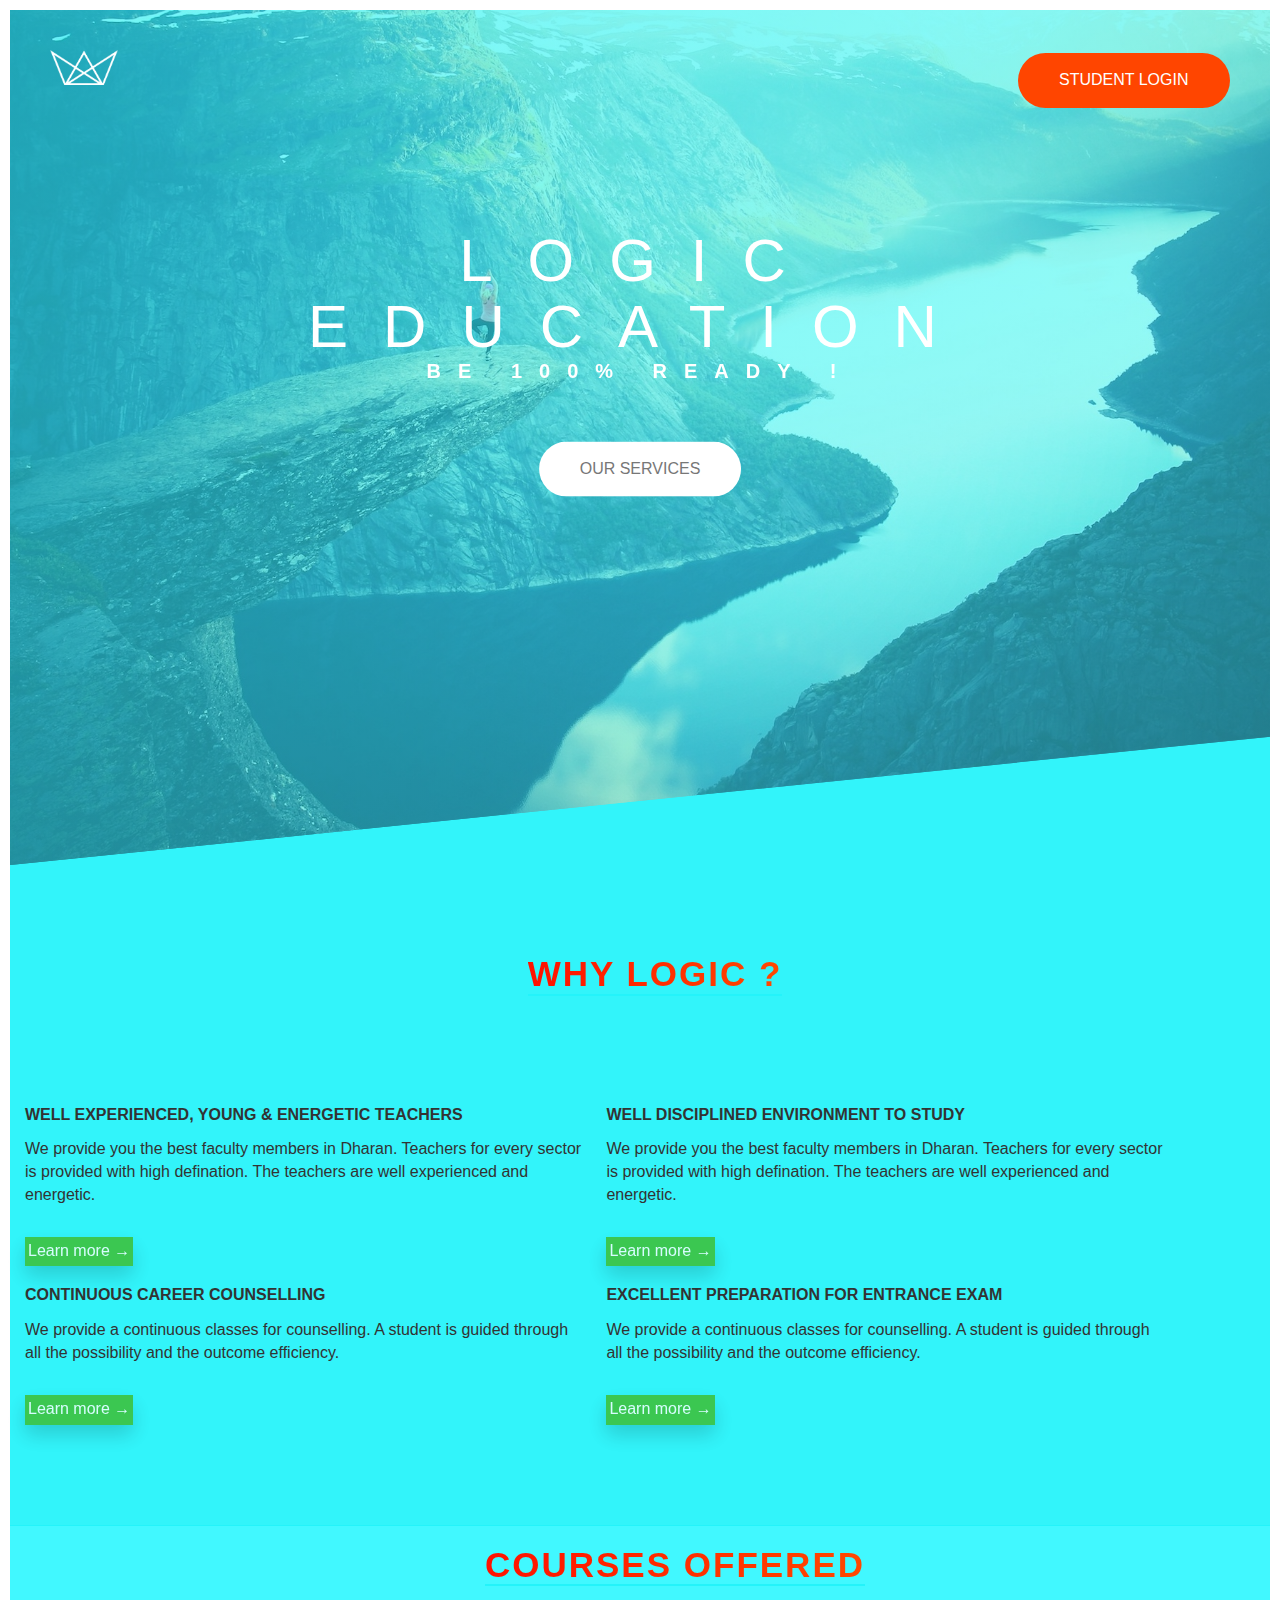
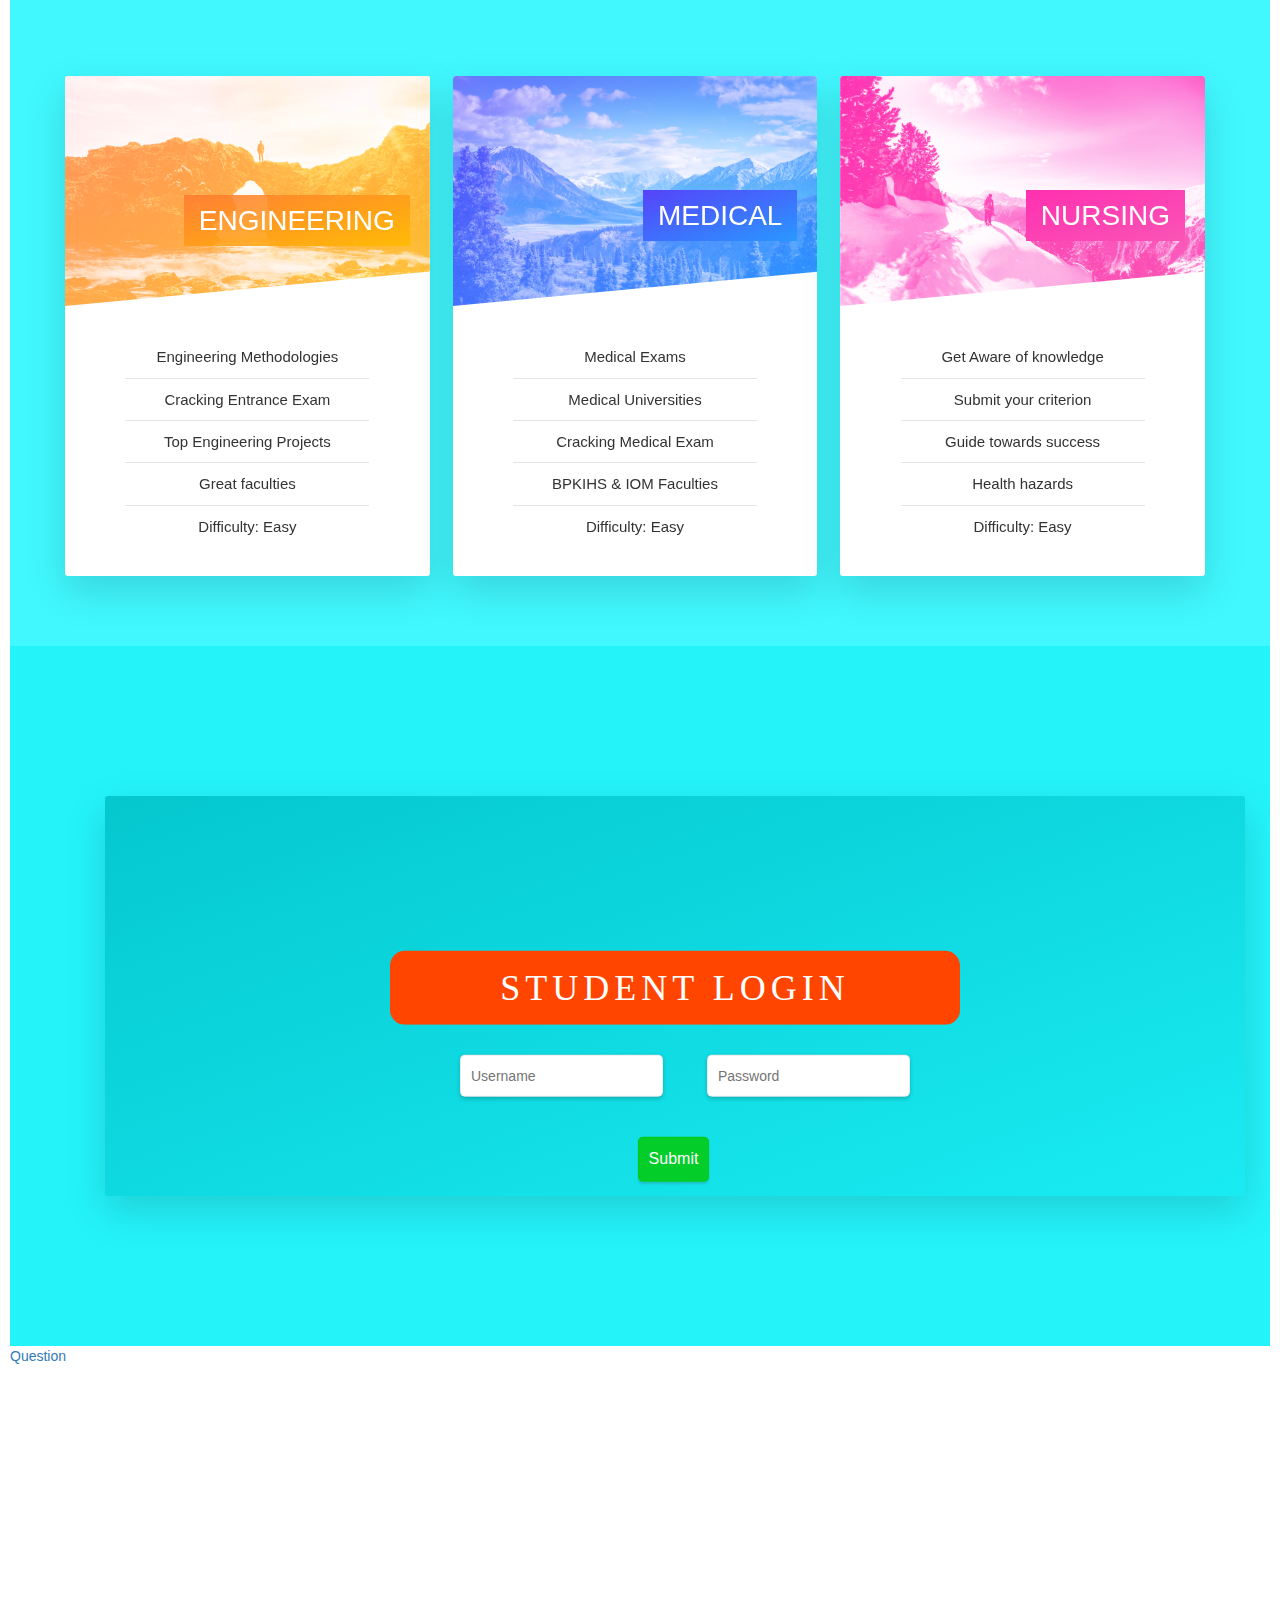
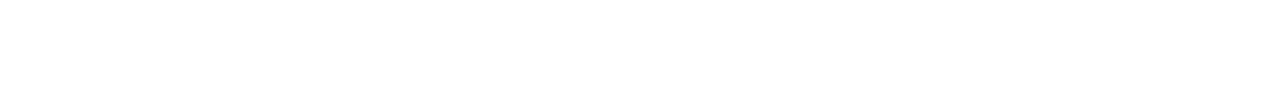
<file: index.html>
<html>
    <head>
        <title>Logic-Exam</title>
        <link rel="stylesheet" href="css/style.css">
        <link rel="stylesheet" href="css/utility.css">
		<link rel="stylesheet" href="css/grid.css">
		<link rel="stylesheet" href="css/login-style.css">
        <link rel="stylesheet" href="css/font-awesome.css">
		<link rel="stylesheet" href="css/bootstrap.css">
    </head>
    <body>
		
    <!--
	<section class="grid-test">
		<div class="row">
			<div class="col-1-of-2">
				col-1-of-2
			</div>
			<div class="col-1-of-2">
				col-1-of-2
			</div>
		</div>
		<div class="row">
			<div class="col-1-of-3">
				col-1-of-3
			</div>
			<div class="col-1-of-3">
				col-1-of-3
			</div>
			<div class="col-1-of-3">
				col-1-of-3
			</div>
		</div>
		<div class="row">
			<div class="col-1-of-3">
				col-1-of-3
			</div>
			<div class="col-2-of-3">
				col-2-of-3
			</div>
		</div>
		<div class="row">
			<div class="col-1-of-4">
				col-1-of-4
			</div>
			<div class="col-1-of-4">
				col-1-of-4
			</div>
			<div class="col-1-of-4">
				col-1-of-4
			</div>
			<div class="col-1-of-4">
				col-1-of-4
			</div>
		</div>
		<div class="row">
			<div class="col-1-of-4">
				col-1-of-4
			</div>
			<div class="col-1-of-4">
				col-1-of-4
			</div>
			<div class="col-2-of-4">
				col-2-of-4
			</div>
		</div>
		<div class="row">
			<div class="col-1-of-4">
				col-1-of-4
			</div>
			<div class="col-3-of-4">
				col-3-of-4
			</div>
		</div>
	</section>
	-->
        <header class="header">
            <div class="header__logo-box">
                <img src="img/img/logo-white.png" alt="Logo" class="header__logo">
            </div>
            <div class="header__login-box">
                    <a href="index.html#login" class="btn btn--orange btn--animated">Student Login</a>
            </div>
            <div class="header__text-box">
                <h1 class="heading-primary">
                    <span class="heading-primary--main">LOGIC EDUCATION</span>
                    <span class="heading-primary--sub">Be 100% Ready !</span>
                </h1>            
                <a href="index.html#tours" class="btn btn--white btn--animated">Our services</a>
            </div>
        </header>
        
	<main>
        <section class="section-about">
            <div class="u-center-text u-margin-bottom-large">
                <h2 class="heading-secondary">
                    Why Logic ?
                </h2>
            </div>
            <div class="row">
                <div class="col-1-of-2">
                        <h3 class="heading-tertiary u-margin-bottom-small">Well experienced, young & energetic teachers</h3>
                        <p class="paragraph">
							We provide you the best faculty members in Dharan. 
							Teachers for every sector is provided with high defination. 
							The teachers are well experienced and energetic.
                        </p>
                        <a href="#" class="btn-text">Learn more &rarr;</a>
                        <h3 class="heading-tertiary u-margin-bottom-small">Continuous career counselling</h3>
                        <p class="paragraph">
							We provide a continuous classes for counselling. 
							A student is guided through all the possibility and the outcome efficiency.
                        </p>
                        <a href="#" class="btn-text">Learn more &rarr;</a>
                    </div>
                    <div class="col-1-of-2">
                            <h3 class="heading-tertiary u-margin-bottom-small">Well disciplined environment to study</h3>
                            <p class="paragraph">
								We provide you the best faculty members in Dharan. 
								Teachers for every sector is provided with high defination. 
								The teachers are well experienced and energetic.
                            </p>
                            <a href="#" class="btn-text">Learn more &rarr;</a>
                            <h3 class="heading-tertiary u-margin-bottom-small">Excellent preparation for entrance exam</h3>
                            <p class="paragraph">
								We provide a continuous classes for counselling. 
								A student is guided through all the possibility and the outcome efficiency.
                            </p>
                            <a href="#" class="btn-text">Learn more &rarr;</a>
                    </div>
                </div>
            </section>



            <section id="tours" class="section-tours">
			<div class="u-center-text u-margin-bottom-large">
			<h2 class="heading-secondary">
				COURSES OFFERED
			</h2>
			</div>
			<div class="row">
				<div class="col-1-of-3">
					<div class="card">
						<div class="card__side card__side--front card__side--front-1">
							<div class="card__picture card__picture--1">
								&nbsp;
							</div>
							<h4 class="card__heading">
								<span class="card__heading-span card__heading-span--1">
									Engineering
								</span>
							</h4>
							<div class="card__details">
								<ul>
									<li>Engineering Methodologies</li>
									<li>Cracking Entrance Exam</li>
									<li>Top Engineering Projects</li>
									<li>Great faculties</li>
									<li>Difficulty: Easy</li>
								</ul>
							</div>
						</div>
						<div class="card__side card__side--back card__side--back-1">
							<div class="card__cta">
								<div class="card__price-box">
									<p class="cart__price-only">Only</p>
									<p class="card__price-value">$220</p>
								</div>
								<a href="pages/booking.html" class="btn btn--white">Book Now</a>
							</div>
						</div>
					</div>
				</div>
				<div class="col-1-of-3">
					<div class="card">
						<div class="card__side card__side--front card__side--front-2">
							<div class="card__picture card__picture--2">
								&nbsp;
							</div>
							<div class="card__heading">
								<span class="card__heading-span card__heading-span--2">
									Medical
								</span>
							</div>
							<div class="card__details">
								<ul>
									<li>Medical Exams</li>
									<li>Medical Universities</li>
									<li>Cracking Medical Exam</li>
									<li>BPKIHS & IOM Faculties</li>
									<li>Difficulty: Easy</li>
								</ul>
							</div>
						</div>
						<div class="card__side card__side--back card__side--back-2">
							<div class="card__cta">
								<div class="card__price-box">
									<p class="cart__price-only">Only</p>
									<p class="card__price-value">$220</p>
								</div>
								<a href="#" class="btn btn--white">Book Now</a>
							</div>
						</div>
					</div>
				</div>
				<div class="col-1-of-3">
					<div class="card">
						<div class="card__side card__side--front card__side--front-3">
							<div class="card__picture card__picture--3">
								&nbsp;
							</div>
							<div class="card__heading">
								<span class="card__heading-span card__heading-span--3">
									Nursing
								</span>
							</div>
							<div class="card__details">
								<ul>
									<li>Get Aware of knowledge</li>
									<li>Submit your criterion</li>
									<li>Guide towards success</li>
									<li>Health hazards</li>
									<li>Difficulty: Easy</li>
								</ul>
							</div>
						</div>
						<div class="card__side card__side--back card__side--back-3">
							<div class="card__cta">
								<div class="card__price-box">
									<p class="cart__price-only">Only</p>
									<p class="card__price-value">$220</p>
								</div>
								<a href="#" class="btn btn--white">Book Now</a>
							</div>
						</div>
					</div>
				</div>
			</div>

		</section>


		<section id="login" class="section-book">
			<div class="row">
				<div class="book">
						<div class="login-wrapper">
								<div class="login-wrapper__box">
										<div class="login-wrapper__box--head">
												<h1>STUDENT LOGIN</h1>
											</div>
											<div class="login-wrapper__box--body">
												<input type="text" placeholder="Username">
												<input type="password" placeholder="Password">
												<input type="submit" onclick="alert('I am Kidding !')">
											</div>
								</div>
								
							</div>
				</div>
			</div>
		</section>
		

		</main>
		<a href="pages/ques.html">Question</a>
    </body>
</html>
</file>
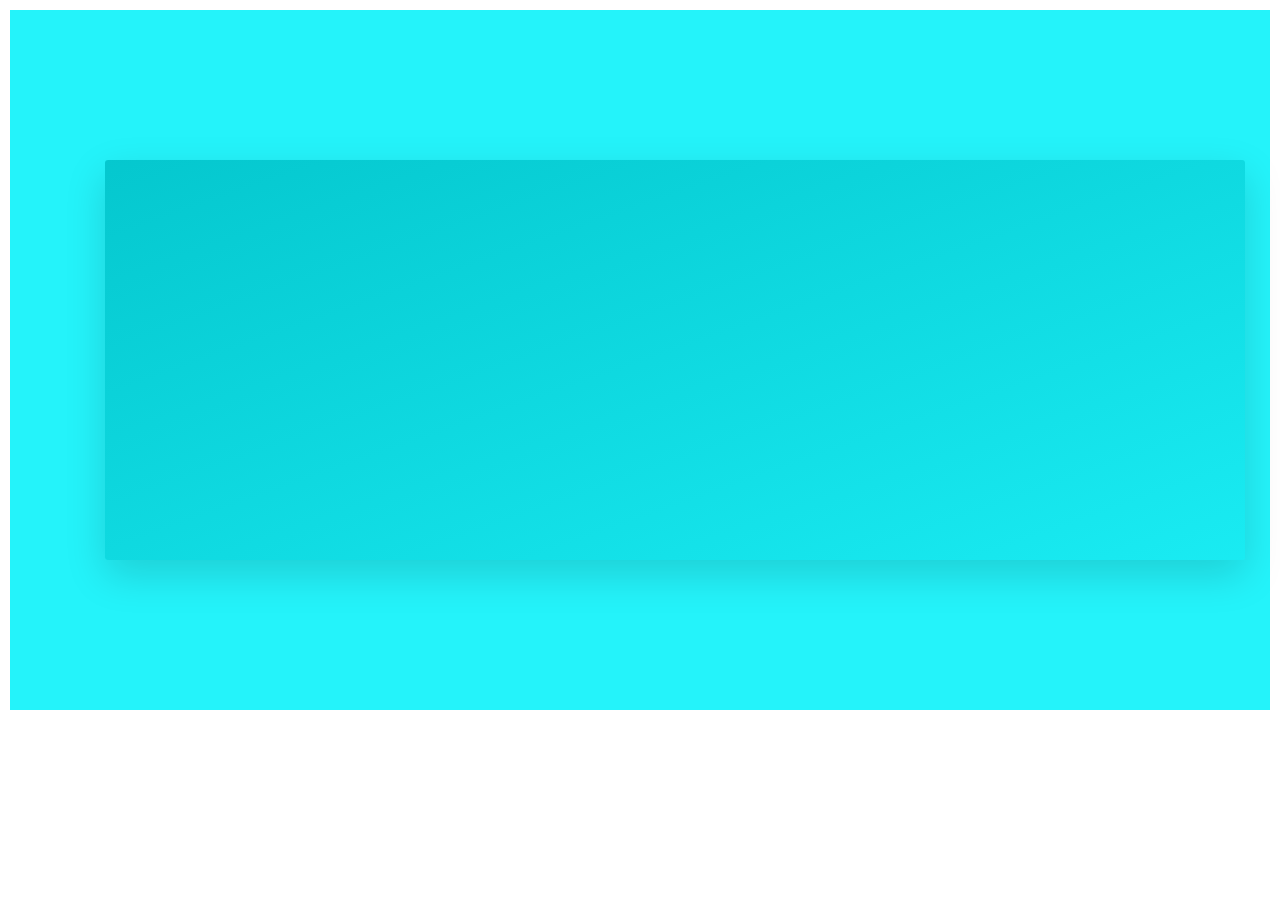
<file: pages/booking.html>
<html>
    <head>
        <title>Logic-Exam</title>
        <link rel="stylesheet" href="../css/style.css">
        <link rel="stylesheet" href="../css/utility.css">
        <link rel="stylesheet" href="../css/grid.css">
        <link rel="stylesheet" href="../css/font-awesome.css">
		<link rel="stylesheet" href="../css/bootstrap.css">
    </head>
    <body>
        <section class="section-book">
            <div class="row">
                <div class="book">
                    
                </div>
            </div>
        </section>
    </body>
    </html>
</file>
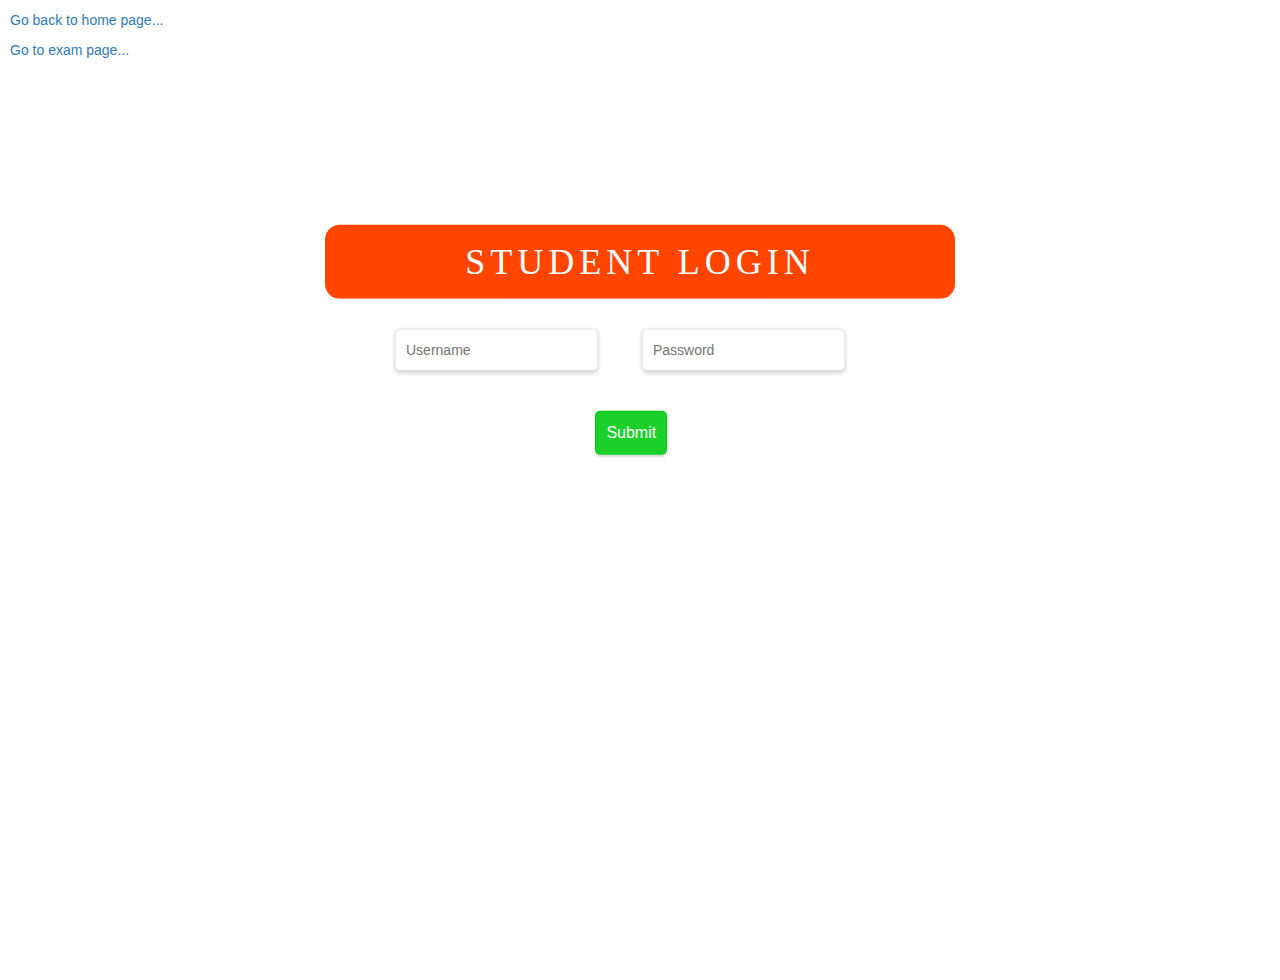
<file: pages/login.html>
<html>
    <head>
        <title>Logic-Exam</title>
        <link rel="stylesheet" href="../css/style.css">
        <link rel="stylesheet" href="../css/utility.css">
        <link rel="stylesheet" href="../css/login-style.css">
        <link rel="stylesheet" href="../css/grid.css">
        <link rel="stylesheet" href="../css/font-awesome.css">
		<link rel="stylesheet" href="../css/bootstrap.css">
    </head>
    <body>
            <p><a href="../index.html">Go back to home page...</a></p>
            <p><a href="ques.html">Go to exam page...</a></p>
        <div class="login-wrapper">
            <div class="login-wrapper__box">
                    <div class="login-wrapper__box--head">
                            <h1>STUDENT LOGIN</h1>
                        </div>
                        <div class="login-wrapper__box--body">
                            <input type="text" placeholder="Username">
                            <input type="password" placeholder="Password">
                            <input type="submit">
                        </div>
            </div>
            
        </div>

    </body>
</html>
</file>
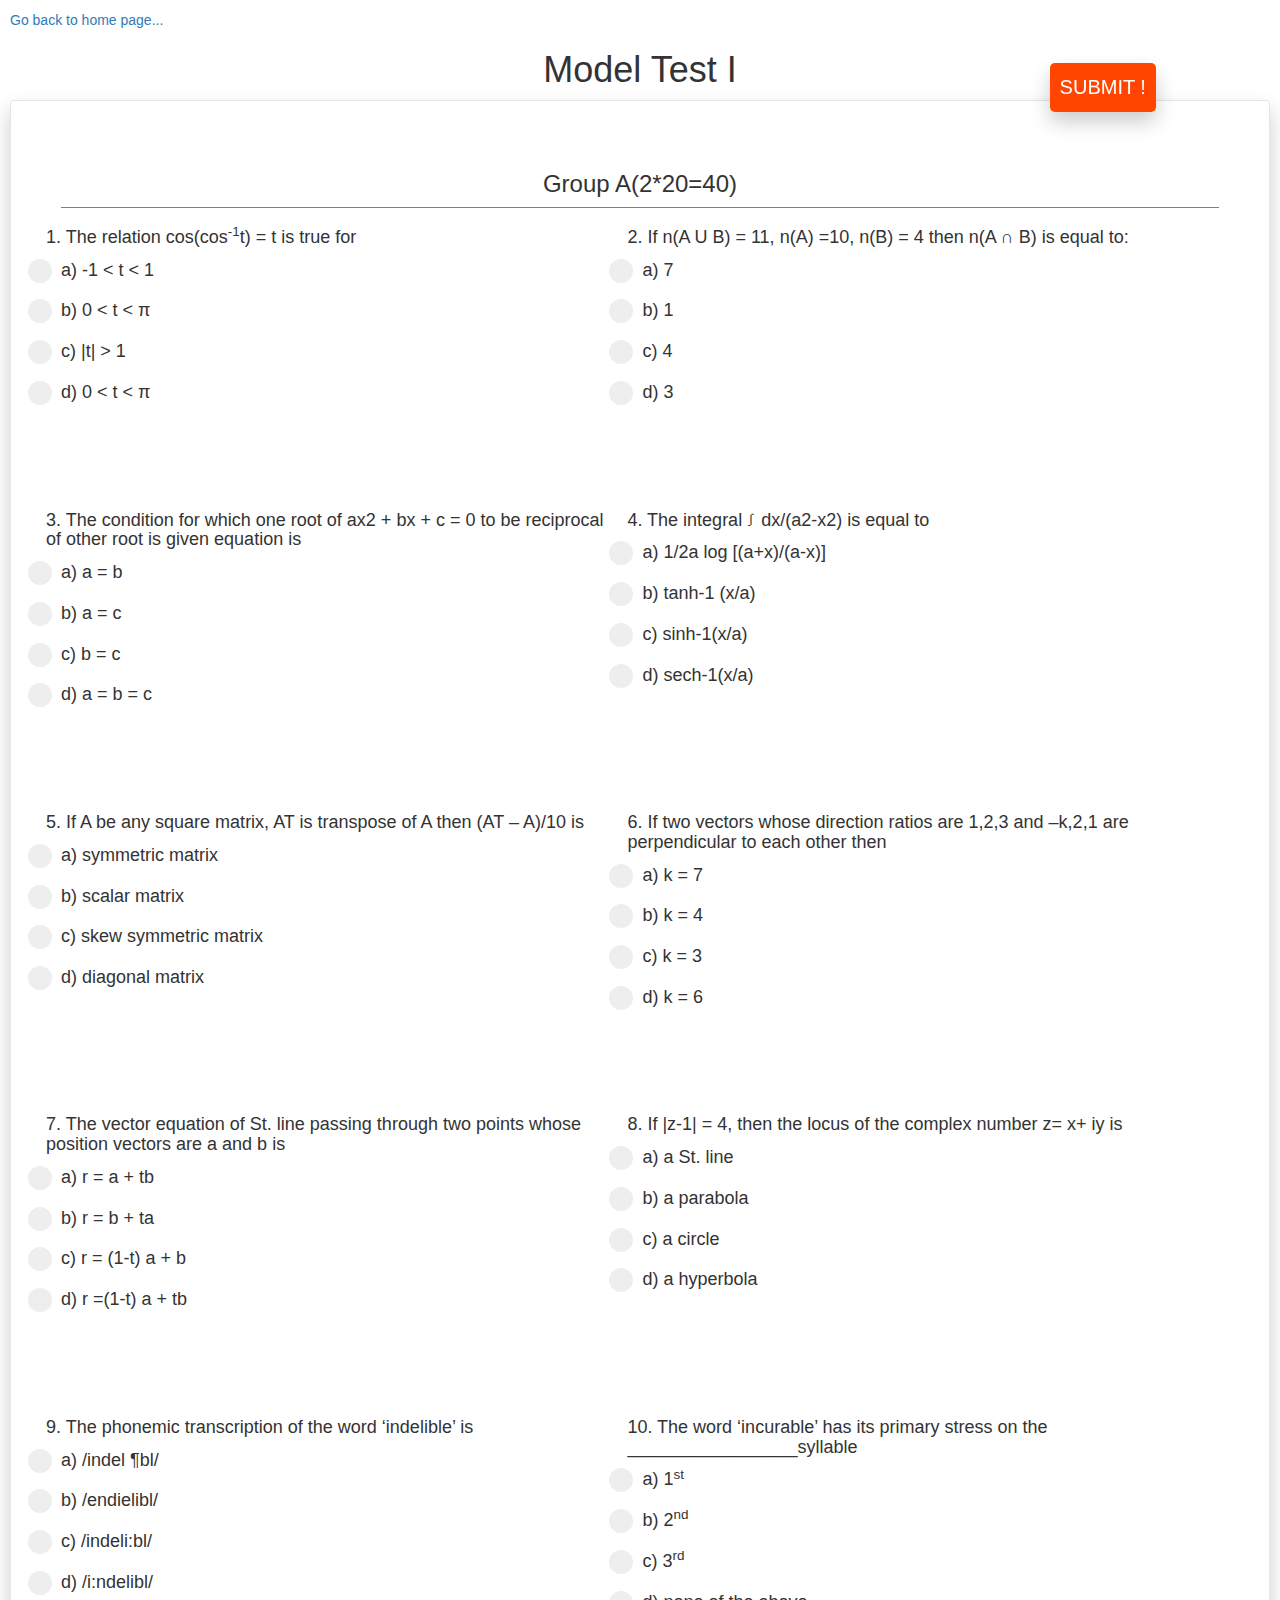
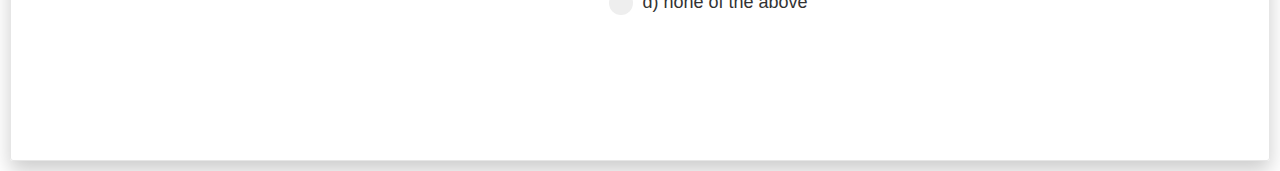
<file: pages/ques.html>
<html>
    <head>
        <title>Logic-Exam</title>
        <link rel="stylesheet" href="../css/style.css">
        <link rel="stylesheet" href="../css/utility.css">
        <link rel="stylesheet" href="../css/question-style.css">
        <link rel="stylesheet" href="../css/grid.css">
        <link rel="stylesheet" href="../css/font-awesome.css">
		<link rel="stylesheet" href="../css/bootstrap.css">
    </head>
    <body>
            <p><a href="../index.html">Go back to home page...</a></p>

        <h1 class="model" style="text-align:center">Model Test I</h1>

        <div class="questions">
        <!-- Group A Questions-->
        <h3 style="text-align:center;border-bottom:1px solid gray;padding-bottom:10">Group A(2*20=40)</h3>
            <!-- First Row -->
            <div class="row">
                <div class="col-1-of-2">
                    <div class="question__1">
                        <h4>1. The relation cos(cos<sup>-1</sup>t) = t is true for</h4>
                        <label class="container">a)	-1 < t < 1 
                        <input type="radio" name="ques1">
                        <span class="checkmark"></span>
                        </label>
                        <label class="container">b)	0 < t < π 
                        <input type="radio" name="ques1">
                        <span class="checkmark"></span>
                        </label>
                        <label class="container">c)	|t| > 1 
                        <input type="radio" name="ques1">
                        <span class="checkmark"></span>
                        </label>
                        <label class="container">d)	0 < t < π
                        <input type="radio" name="ques1">
                        <span class="checkmark"></span>
                        </label>
                    </div>
                </div>
                <div class="col-1-of-2">
                    <div class="question__2">
                        <h4>2. If n(A U B) = 11, n(A) =10, n(B) = 4 then n(A ∩ B) is equal to:</h4>
                        <label class="container">a) 7
                        <input type="radio" name="ques2">
                        <span class="checkmark"></span>
                        </label>
                        <label class="container">b) 1
                        <input type="radio" name="ques2">
                        <span class="checkmark"></span>
                        </label>
                        <label class="container">c) 4
                        <input type="radio" name="ques2">
                        <span class="checkmark"></span>
                        </label>
                        <label class="container">d) 3
                        <input type="radio" name="ques2">
                        <span class="checkmark"></span>
                        </label>
                    </div>
                </div>
            </div>
            <!-- Second Row -->    
            <div class="row">
                <div class="col-1-of-2">
                    <div class="question__3">
                        <h4>3. The condition for which one root of ax2 + bx + c = 0 to be reciprocal of other root is given equation is</h4>
                        <label class="container">a) a = b
                        <input type="radio" name="ques3">
                        <span class="checkmark"></span>
                        </label>
                        <label class="container">b) a = c
                        <input type="radio" name="ques3">
                        <span class="checkmark"></span>
                        </label>
                        <label class="container">c) b = c
                        <input type="radio" name="ques3">
                        <span class="checkmark"></span>
                        </label>
                        <label class="container">d) a = b = c
                        <input type="radio" name="ques3">
                        <span class="checkmark"></span>
                        </label>
                    </div>
                </div>
                <div class="col-1-of-2">
                    <div class="question__4">
                        <h4>4. The integral  ꭍ dx/(a2-x2) is equal to</h4>
                        <label class="container">a)	1/2a log [(a+x)/(a-x)]   
                        <input type="radio" name="ques4">
                        <span class="checkmark"></span>
                        </label>
                        <label class="container">b)	tanh-1 (x/a)
                        <input type="radio" name="ques4">
                        <span class="checkmark"></span>
                        </label>
                        <label class="container">c)	sinh-1(x/a)
                        <input type="radio" name="ques4">
                        <span class="checkmark"></span>
                        </label>
                        <label class="container">d)	sech-1(x/a)
                        <input type="radio" name="ques4">
                        <span class="checkmark"></span>
                        </label>
                    </div>
                </div>
            </div>
            <!-- Third Row -->            
            <div class="row">
                <div class="col-1-of-2">
                    <div class="question__5">
                        <h4>5. If A be any square matrix, 
                            AT is transpose of A then (AT – A)/10 is</h4>
                        <label class="container">a)	symmetric matrix
                        <input type="radio" name="ques5">
                        <span class="checkmark"></span>
                        </label>
                        <label class="container">b)	scalar matrix 
                        <input type="radio" name="ques5">
                        <span class="checkmark"></span>
                        </label>
                        <label class="container">c)	skew symmetric matrix
                        <input type="radio" name="ques5">
                        <span class="checkmark"></span>
                        </label>
                        <label class="container">d)	diagonal matrix
                        <input type="radio" name="ques5">
                        <span class="checkmark"></span>
                        </label>
                    </div>
                </div>
                <div class="col-1-of-2">
                    <div class="question__6">
                        <h4>6. If two vectors whose direction ratios are 1,2,3 and –k,2,1 
                            are perpendicular to each other then</h4>
                        <label class="container">a) k = 7
                        <input type="radio" name="ques6">
                        <span class="checkmark"></span>
                        </label>
                        <label class="container">b) k = 4
                        <input type="radio" name="ques6">
                        <span class="checkmark"></span>
                        </label>
                        <label class="container">c) k = 3
                        <input type="radio" name="ques6">
                        <span class="checkmark"></span>
                        </label>
                        <label class="container">d) k = 6
                        <input type="radio" name="ques6">
                        <span class="checkmark"></span>
                        </label>
                    </div>
                </div>
            </div>
            <!-- Fourth Row -->                
            <div class="row">
                <div class="col-1-of-2">
                    <div class="question__7">
                        <h4>7. The vector equation of St. line passing through two
                                points whose position vectors are a and b is</h4>
                        <label class="container">a)	r = a + tb  
                        <input type="radio" name="ques7">
                        <span class="checkmark"></span>
                        </label>
                        <label class="container">b)	r = b + ta   
                        <input type="radio" name="ques7">
                        <span class="checkmark"></span>
                        </label>
                        <label class="container">c)	r = (1-t) a + b
                        <input type="radio" name="ques7">
                        <span class="checkmark"></span>
                        </label>
                        <label class="container">d)	r =(1-t) a + tb  
                        <input type="radio" name="ques7">
                        <span class="checkmark"></span>
                        </label>
                    </div>
                </div>
                <div class="col-1-of-2">
                    <div class="question__8">
                        <h4>8. If |z-1| = 4, then the locus of the complex number z= x+ iy is</h4>
                        <label class="container">a)	a St. line
                        <input type="radio" name="ques8">
                        <span class="checkmark"></span>
                        </label>
                        <label class="container">b)	a parabola  
                        <input type="radio" name="ques8">
                        <span class="checkmark"></span>
                        </label>
                        <label class="container">c)	a circle
                        <input type="radio" name="ques8">
                        <span class="checkmark"></span>
                        </label>
                        <label class="container">d)	a hyperbola
                        <input type="radio" name="ques8">
                        <span class="checkmark"></span>
                        </label>
                    </div>
                </div>
            </div>
            <!-- Fifth Row -->                    
            <div class="row">
                <div class="col-1-of-2">
                    <div class="question__9">
                        <h4>9. The phonemic transcription of the word ‘indelible’ is</h4>
                        <label class="container">a)	/indel ¶bl/
                        <input type="radio" name="ques9">
                        <span class="checkmark"></span>
                        </label>
                        <label class="container">b)	/endielibl/
                        <input type="radio" name="ques9">
                        <span class="checkmark"></span>
                        </label>
                        <label class="container">c)	/indeli:bl/
                        <input type="radio" name="ques9">
                        <span class="checkmark"></span>
                        </label>
                        <label class="container">d)	/i:ndelibl/
                        <input type="radio" name="ques9">
                        <span class="checkmark"></span>
                        </label>
                    </div>
                </div>
                <div class="col-1-of-2">
                    <div class="question__10">
                        <h4>10. The word ‘incurable’ has its primary stress on the _________________syllable</h4>
                        <label class="container">a)	1<sup>st</sup>
                        <input type="radio" name="ques10">
                        <span class="checkmark"></span>
                        </label>
                        <label class="container">b)	2<sup>nd</sup>
                        <input type="radio" name="ques10">
                        <span class="checkmark"></span>
                        </label>
                        <label class="container">c)	3<sup>rd</sup>
                        <input type="radio" name="ques10">
                        <span class="checkmark"></span>
                        </label>
                        <label class="container">d)	none of the above
                        <input type="radio" name="ques10">
                        <span class="checkmark"></span>
                        </label>
                    </div>
                </div>
            </div>
            
            

            

           

            

           

            

            

            

            





            <div class="submit-box">
                    <input type="button" onclick="alert('Thank You! Your result will be messaged to you !')" value="SUBMIT !">
            </div>
            
        </div>
    </body>
</html>
</file>
<file: css/utility.css>
.u-center-text{text-align: center;}
.u-margin-bottom-small{margin-bottom: 1.5rem;}
.u-margin-bottom-medium{margin-bottom: 3rem;}
.u-margin-bottom-large{margin-bottom: 8rem;}
</file>
<file: css/grid.css>
/*GRID*/
.row{
    max-width: 114rem;
    margin: 0 auto;
}
.row:not(:last-child){
    margin-bottom: 8rem;
}
.row::after{
    content: "";
    display: table;
    clear: both;
}
[class^="col-"]{
    float: left;
}
[class^="col-"]:not(:last-child){
    margin-right: 2%;
}
.row .col-1-of-2{
    width: calc(49%);
}
.row .col-1-of-3{
    width: 32%;
}
.row .col-2-of-3{
    width: 66%;
}
.row .col-1-of-4{
    width: 23.5%;
}
.row .col-2-of-4{
    width: 49%;
}
.row .col-3-of-4{
    width: 74.5%;
}
</file>
<file: css/login-style.css>
/*Login Page Style*/
.login-wrapper{
    position: relative;
    height: 100vh;
    background-size: cover;
    background-position: top;
}
.login-wrapper__box{
    position: absolute;
    top: 30%;
    left: 50%;
    transform: translate(-50%,-50%);
}
.login-wrapper__box--head{
    color: white;
    background-color: orangered;
    border-radius: 15px;
    border-bottom: 1px solid orangered;
    text-align: center;
}
.login-wrapper__box--head h1{
    padding: 5px;
    padding-top: 18px;
    font-family: lato;
    letter-spacing: 5px;
}
.login-wrapper__box--body{
    margin-left: 5rem;
    margin-top: 1rem;
}
.login-wrapper__box--body input{
    padding: 1rem;
    margin: 2rem;
    outline: none;
    border: 1px solid rgba(233, 233, 233, 0.904);
    box-shadow: 0 2px 4px rgba(0, 0, 0, 0.2);
    border-radius: 5px;
}
.login-wrapper__box--body input:hover,
.login-wrapper__box--body input:active{
    border: 1px solid rgba(255, 255, 255, 0.938);
    box-shadow: 0 5px 10px rgba(0, 0, 0, 0.1);
}
.login-wrapper__box--body input[type=submit]{
    margin-left: 38%;
    background-color: rgba(0, 202, 17, 0.89);
    color: white;
    font-size: 16px;
    box-shadow: 0 2px 2px rgba(68, 68, 68, 0.2);
    transition: all .2s;
    border: 1px solid rgba(0, 202, 17, 0.89);
}
.login-wrapper__box--body input[type=submit]:hover{
    opacity: 1;
    transform: translateY(-2px);
}
.login-wrapper__box--body input[type=submit]:active{
    transform: translateY(-1px);
}
</file>
<file: css/question-style.css>
/*Question Page Style*/
.questions{
    padding: 5rem;
    border: 1px solid rgb(230, 230, 230);
    border-radius: 3px;
    box-shadow: 0 10px 20px rgba(0, 0, 0, 0.2);
}
/* The container */
.container {
    display: block;
    position: relative;
    padding-left: 35px;
    margin-bottom: 15px;
    cursor: pointer;
    font-size: 18px;
    font-weight: 200;
    -webkit-user-select: none;
    -moz-user-select: none;
    -ms-user-select: none;
    user-select: none;
}

/* Hide the browser's default radio button */
.container input {
    position: absolute;
    opacity: 0;
    cursor: pointer;
}

/* Create a custom radio button */
.checkmark {
    position: absolute;
    top: 1px;
    left: -18px;
    height: 24px;
    width: 24px;
    background-color: #eee;
    border-radius: 50%;
}

/* On mouse-over, add a grey background color */
.container:hover input ~ .checkmark {
    background-color: #ccc;
}

/* When the radio button is checked, add a blue background */
.container input:checked ~ .checkmark {
    background-color: #2196F3;
}

/* Create the indicator (the dot/circle - hidden when not checked) */
.checkmark:after {
    content: "";
    position: absolute;
    display: none;
}

/* Show the indicator (dot/circle) when checked */
.container input:checked ~ .checkmark:after {
    display: block;
}

/* Style the indicator (dot/circle) */
.container .checkmark:after {
 	top: 7px;
	left: 7px;
	width: 10px;
	height: 10px;
	border-radius: 50%;
	background: white;
}

/* SUBMIT BUTTONS*/
.submit-box{
    position: relative;
    display: block;
}
input[type=button]{
    position: fixed;
    color: #fff;
    font-family: sans-serif;
    font-size: 20px;
    top: 7%;
    left: 82%;
    padding: 1rem;
    outline: none;
    background-color: orangered;
    border: none;
    border-radius: 5px;
    transition: all .2s ease;
    box-shadow: 0 10px 20px rgba(0, 0, 0, 0.2);
    opacity: 1;
}
input[type=button]:hover{
    opacity: 0.8;
    box-shadow: 0 5px 10px rgba(0, 0, 0, 0.2);
    transform: translateY(-2px);
}
input[type=button]:active{
    opacity: 1;
    transform: translateY(-1px);
}
</file>
<file: css/style.css>
/*Reset*/
*,
*::after,
*::before{
    margin: 0;
    padding: 0;
    box-sizing: inherit;
}
html{
    font-size: 62.5%;
}
body{
    font-family: "Lato",sans-serif;
    font-weight: 400;
    line-height: 1.7;
    color: #777;
    padding: 1rem;
    box-sizing: border-box;
}

/*Header style*/
.header{
    position: relative;
    height: 95vh;
    background-image: linear-gradient(to right bottom,#24f3faa2,
    #34f8ff73),url(../img/img/hero.jpg);
    background-size: cover;
    background-position: top;
    clip-path: polygon(0 0,100% 0,100% 85%,0 100%);
}
.header__logo-box{
    position: absolute;
    top: 4rem;
    left: 4rem;
}
.header__logo{
    height: 3.5rem;
}
.header__text-box{
    position: absolute;
    top: 40%;
    left: 50%;
    transform: translate(-50%,-50%);
    text-align: center;
}
.header__login-box{
    position: absolute;
    top: 5%;
    left: 80%;
    text-align: center;
}
.heading-primary{
    color: #fff;
    text-transform: uppercase;
    backface-visibility: hidden;
    margin-bottom: 6rem;
}
.heading-primary--main{
    display: block;
    font-size: 6rem;
    font-weight: 400;
    letter-spacing: 3.5rem;
    animation-name: moveInLeft;
    animation-duration: 1s;
    animation-timing-function: ease-out;
}
.heading-primary--sub{
    display: block;
    font-size: 2rem;
    font-weight: 700;
    letter-spacing: 1.7rem;
    animation: moveInRight 1s ease-out;
}

@keyframes moveInLeft{
    0%{
        opacity: 0;
        transform: translateX(-100px);
    }
    80%{
        transform: translateX(10px);
    }
    100%{
        opacity: 1;
        transform: translate(0);
    }
}
@keyframes moveInRight{
    0%{
        opacity: 0;
        transform: translateX(10rem);
    }
    80%{
        transform: translateX(-1rem);
    }
    100%{
        opacity: 1;
        transform: translate(0rem);
    }
}
@keyframes moveInBottom{
    0%{
        opacity: 0;
        transform: translateY(3rem);
    }
    100%{
        opacity: 1;
        transform: translate(0rem);
    }
}

.btn:link,
.btn:visited{
    text-transform: uppercase;
    text-decoration: none;
    padding: 1.5rem 4rem;
    display: inline-block;
    border-radius: 10rem;
    transition: all .2s;
    position: relative;
    font-size: 1.6rem;
}
.btn:hover{
    box-shadow: 0 1rem 2rem rgba(0, 0, 0, 0.2);
    transform: translateY(-.3rem);
}
.btn:active{
    box-shadow: 0 .5rem 1rem rgba(0, 0, 0, 0.2);
    transform: translateY(-.1rem);
}
.btn--white{
    background-color: #fff;
    color: #777;
}
.btn--orange{
    background-color: orangered;
    color: #fff;
}
.btn::after{
    content: "";
    display: inline-block;
    height: 100%;
    width: 100%;
    border-radius: 10rem;
    position: absolute;
    top: 0;
    left: 0;
    z-index: -1;
    transition: all .4s;
}
.btn--white:after{
    background-color: white;
}
.btn:hover::after{
    transform: scale(1.5);
    opacity: 0;
}
.btn--animated{
    animation: moveInBottom .3s ease-out .75s;
    animation-fill-mode: backwards;
}

/*Main-section style*/
.section-about{
    background-color: #24f3faef;
    padding-top: 25rem;
    padding-bottom: 10rem;
    margin-top: -20vh;
    padding-left: 3rem;
}
.heading-secondary{
    cursor: pointer;
    font-size: 3.5rem;
    text-transform: uppercase;
    font-weight: 700;
    display: inline-block;
    background-image: linear-gradient(to right,#ff1100,#ff4800);
    border-bottom: 2px solid #24f3fa;
    -webkit-background-clip: text;
    color: transparent;
    letter-spacing: 2px;
    transition: all .2s;
}
.heading-secondary:hover{
    border-bottom: 2px solid rgb(255, 0, 0);
}

.heading-tertiary{
    font-size: 1.6rem;
    font-weight: 700;
    text-transform: uppercase;
}
.paragraph{
    font-size: 1.6rem;
}
.paragraph:not(:last-child){
    margin-bottom: 3rem;
}
.btn-text:link,
.btn-text:visited{
    font-size: 1.6rem;
    background-color: #3ebd27;
    color: #fff;
    box-shadow: 0 1rem 2rem rgba(0, 0, 0, 0.2);
    opacity: 0.8;
    display: inline-block;
    text-decoration: none;
    border-bottom: 1px solid #3ebd27;
    padding: 3px;
    transition: all .2s;
}
.btn-text:hover{
    background-color: #3ebd27;
    color: #fff;
    opacity: 1;
    box-shadow: 0 1rem 2rem rgba(0, 0, 0, 0.2);
    transform: translateY(-2px);
}
.btn-text:active{
    box-shadow: 0 .5rem 1rem rgba(0, 0, 0,0.15);
    transform: translateY(0);
}
/*section*/

/* section-tours style*/
.section-tours{
    border-top: 1px solid #24f3fa;
    background-color: #34f8ffef;
    padding: 1rem 0 5rem 0;
    margin-top: 0vh;
    padding-left: 7rem;
    padding-top: 0rem;
}
/*fliping card*/
.card{
    perspective: 150rem;
    -moz-perspective: 150rem;
    position: relative;
    height: 52rem;
}
.card__side{
    background-color: orangered;
    height: 50rem;
    transition: all .8s ease;
    position: absolute;
    top: 0;
    left: 0;
    width: 100%;
    backface-visibility: hidden;
    border-radius: 3px;
    overflow: hidden;
    box-shadow: 0 1.5rem 4rem rgba(0, 0, 0, 0.15);
}
.card__side--front{
    background-color: #fff;
}
.card__side--back{
    transform: rotateY(180deg);
}
.card:hover .card__side--front{
    transform: rotateY(-180deg);
}
.card:hover .card__side--back{
    transform: rotateY(0deg);
}
/*fliping-card-1*/
.card__side--back-1{
    transform: rotateY(180deg);
    background-image: linear-gradient(to top left,#ffb900,#ff7730);
}
/*fliping-card-2*/
.card__side--back-2{
    transform: rotateY(180deg);
    background-image: linear-gradient(to top left,#2998ff,#5643fa);
}
/*fliping-card-3*/
.card__side--back-3{
    transform: rotateY(180deg);
    background-image: linear-gradient(to top left,#fa54b5,#ff30b0);
}

/*card content*/
.card__picture{
    background-size: cover;
    height: 23rem;
    background-blend-mode: screen;
    clip-path: polygon(0 0,100% 0,100% 85%,0 100%);
}
.card__picture--1{
    background-image: linear-gradient(to top left,#ffbb00,#ff7830),url(../img/img/nat-5.jpg);
}
.card__picture--2{
    background-image: linear-gradient(to top left,#2998ff,#5643fa),url(../img/img/nat-6.jpg);
}
.card__picture--3{
    background-image: linear-gradient(to top left,#fa54b5,#ff30b0),url(../img/img/nat-7.jpg);
}

/* card heading */
.card__heading{
    font-weight: 300;
    font-size: 2.8rem;
    text-transform: uppercase;
    text-align: right;
    color: #fff;
    position: absolute;
    top: 12rem;
    right: 2rem;
    width: 65%;
}
.card__heading-span{
    padding: 1rem 1.5rem;
    -webkit-box-decoration-break: clone;
}
.card__heading-span--1{
    background-image: linear-gradient(to top left,#ffbb00e5,#ff7830d8);
}
.card__heading-span--2{
    background-image: linear-gradient(to top left,#2998ff,#5643fa);
}
.card__heading-span--3{
    background-image: linear-gradient(to top left,#fa54b5,#ff30b0);
}
/*card detail*/
.card__details{
    padding: 3rem;
}
ul{
    list-style: none;
    width: 80%;
    margin: 0 auto;
}
ul li{
    text-align: center;
    font-size: 1.5rem;
    padding: 1rem;
}
ul li:not(:last-child){
    border-bottom: 1px solid #e4e4e4;
}
/*card back content*/
.card__cta{
    position: absolute;
    top: 50%;
    left: 50%;
    transform: translate(-50%,-50%);
    width: 90%;
    text-align: center;
}
.card__price-box{
    text-align: center;
    margin-bottom: 8rem;
    color: #fff; 
}
.card__price-only{
    font-size: 1.4rem;
    text-transform: uppercase;
}
.card__price-value{
    font-weight: 100;
    font-size: 6rem;
}

/*Section Booking */
.section-book{
    padding: 15rem 0;
    padding-left: 11rem;
    background-color: #24f3fa;
}
.book{
    background-image: linear-gradient(to bottom right,#01c2c9e3,
    #03dbe252);
    background-size: 100%;
    height: 40rem;
    border-radius: 3px;
    box-shadow: 0 1.5rem 4rem rgba(0, 0, 0, 0.15);
}
</file>
